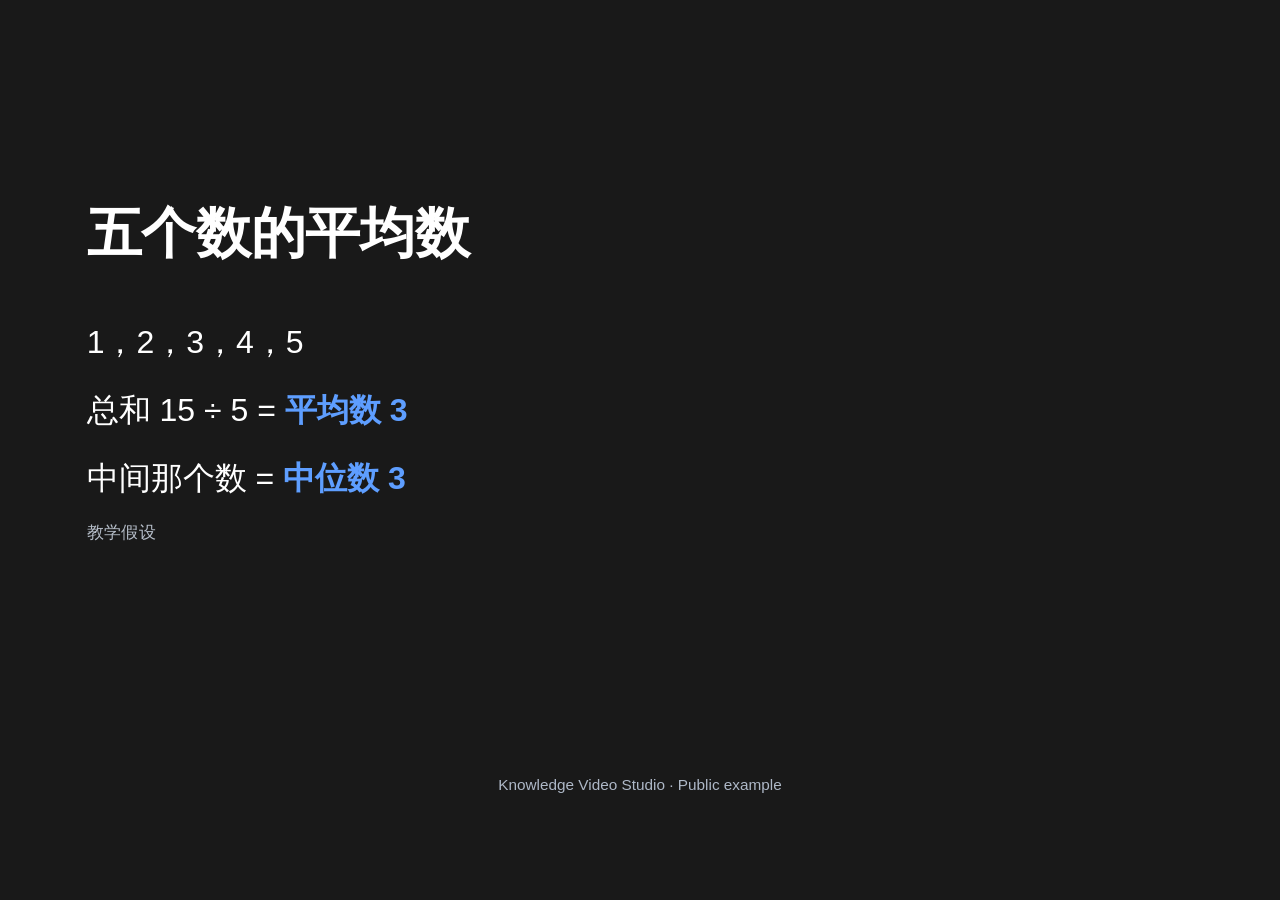
<file: examples/assistant/slides.html>
<!doctype html>
<html lang="zh"><meta charset="utf-8"><title>平均数与极端值 · 示例</title>
<style>
*{box-sizing:border-box}html,body{margin:0;width:100%;height:100%;overflow:hidden;background:#191919;color:white;font-family:Arial,"PingFang SC","Noto Sans CJK SC",sans-serif}#canvas{position:absolute;width:1920px;height:1080px;transform-origin:top left}section{position:absolute;inset:0;padding:160px 130px;display:none}section.active{display:block}h1{font-size:82px;line-height:1.35;margin:0 0 70px}p{font-size:48px;line-height:1.6;margin:25px 0}strong{color:#5e9eff}small{font-size:26px;color:#b5bdc8}footer{position:absolute;bottom:24px;width:100%;text-align:center;color:#aeb8c7;font-size:23px}
</style><div id="canvas">
<section id="opening" class="active"><h1>五个数的平均数</h1><p>1，2，3，4，5</p><p>总和 15 ÷ 5 = <strong>平均数 3</strong></p><p>中间那个数 = <strong>中位数 3</strong></p><small>教学假设</small></section>
<section id="change"><h1>只改变最后一个数</h1><p>1，2，3，4，50</p><p>总和 60 ÷ 5 = <strong>平均数 12</strong></p><p>中间那个数仍为 <strong>3</strong></p><small>教学假设；不推断真实人口分布</small></section>
<footer>Knowledge Video Studio · Public example</footer></div>
<script>window.setPresentationState=s=>document.querySelectorAll('section').forEach(e=>e.classList.toggle('active',e.id===s.slide));function fit(){const c=document.querySelector('#canvas'),s=Math.min(innerWidth/1920,innerHeight/1080);c.style.transform=`scale(${s})`;c.style.left=(innerWidth-1920*s)/2+'px';c.style.top=(innerHeight-1080*s)/2+'px'}addEventListener('resize',fit);fit();</script></html>
</file>
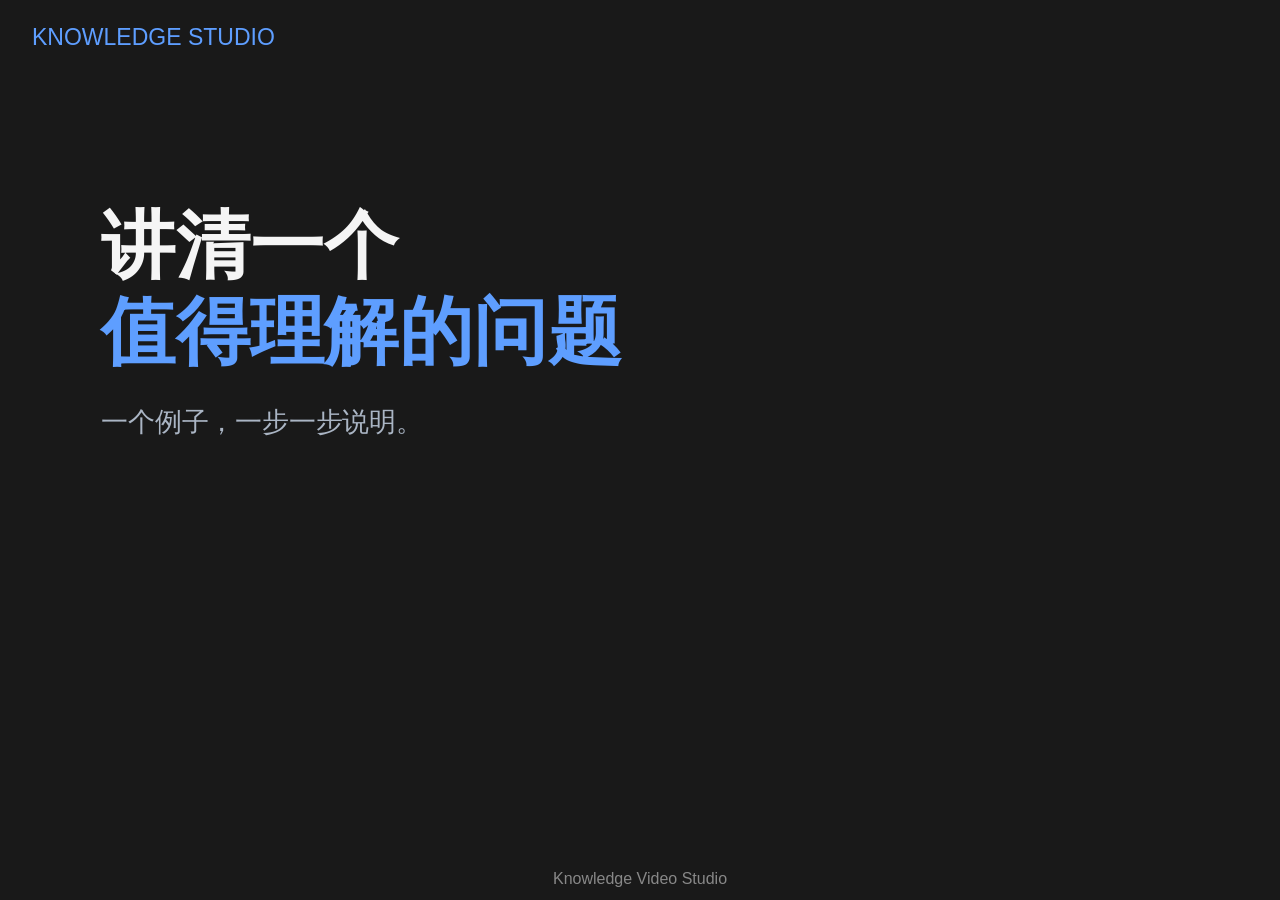
<file: knowledge_video/templates/default.html>
<!doctype html>
<html lang="zh">
  <meta charset="utf-8" /><style>
    * {
      box-sizing: border-box;
    }
    body {
      margin: 0;
      background: #191919;
      color: #f5f5f5;
      font-family: Arial, "PingFang SC", "Noto Sans CJK SC", sans-serif;
      overflow: hidden;
    }
    .slide {
      display: none;
      position: absolute;
      width: 1600px;
      height: 800px;
      left: 50%;
      top: 46%;
      transform: translate(-50%, -50%) scale(var(--scale, 1));
      padding: 56px 76px;
    }
    .slide.active {
      display: block;
    }
    h1 {
      font-size: 100px;
      line-height: 1.15;
      margin: 60px 0 36px;
    }
    h2 {
      font-size: 66px;
      margin: 16px 0 42px;
      line-height: 1.2;
    }
    h3 {
      font-size: 36px;
      color: #5e9eff;
    }
    p,
    li {
      font-size: 36px;
      line-height: 1.6;
    }
    .blue {
      color: #5e9eff;
    }
    .muted {
      color: #aab5c4;
    }
    .card {
      padding: 28px;
      background: #252525;
      border-left: 5px solid #5e9eff;
    }
    table {
      width: 100%;
      border-collapse: collapse;
      font-size: 34px;
    }
    td,
    th {
      padding: 18px;
      text-align: left;
      border-bottom: 1px solid #505050;
    }
    th {
      background: #29354b;
    }
    .brand {
      position: fixed;
      top: 24px;
      left: 32px;
      font-size: 23px;
      color: #5e9eff;
    }
    footer {
      position: fixed;
      bottom: 12px;
      left: 0;
      right: 0;
      text-align: center;
      color: #888;
      font-size: 16px;
    }
  </style>
  <div class="brand">KNOWLEDGE STUDIO</div>
  <section id="intro" class="slide active">
    <h1>讲清一个<br /><span class="blue">值得理解的问题</span></h1>
    <p class="muted">一个例子，一步一步说明。</p>
  </section>
  <footer>Knowledge Video Studio</footer>
  <script>
    function fit() {
      document.documentElement.style.setProperty(
        "--scale",
        Math.min(innerWidth / 1720, innerHeight / 1080),
      );
    }
    onresize = fit;
    fit();
    window.setPresentationState = (s) => {
      document
        .querySelectorAll(".slide")
        .forEach((e) => e.classList.toggle("active", e.id === s.slide));
      if (!document.getElementById(s.slide)) throw Error("Unknown slide");
    };
  </script>
</html>
</file>
